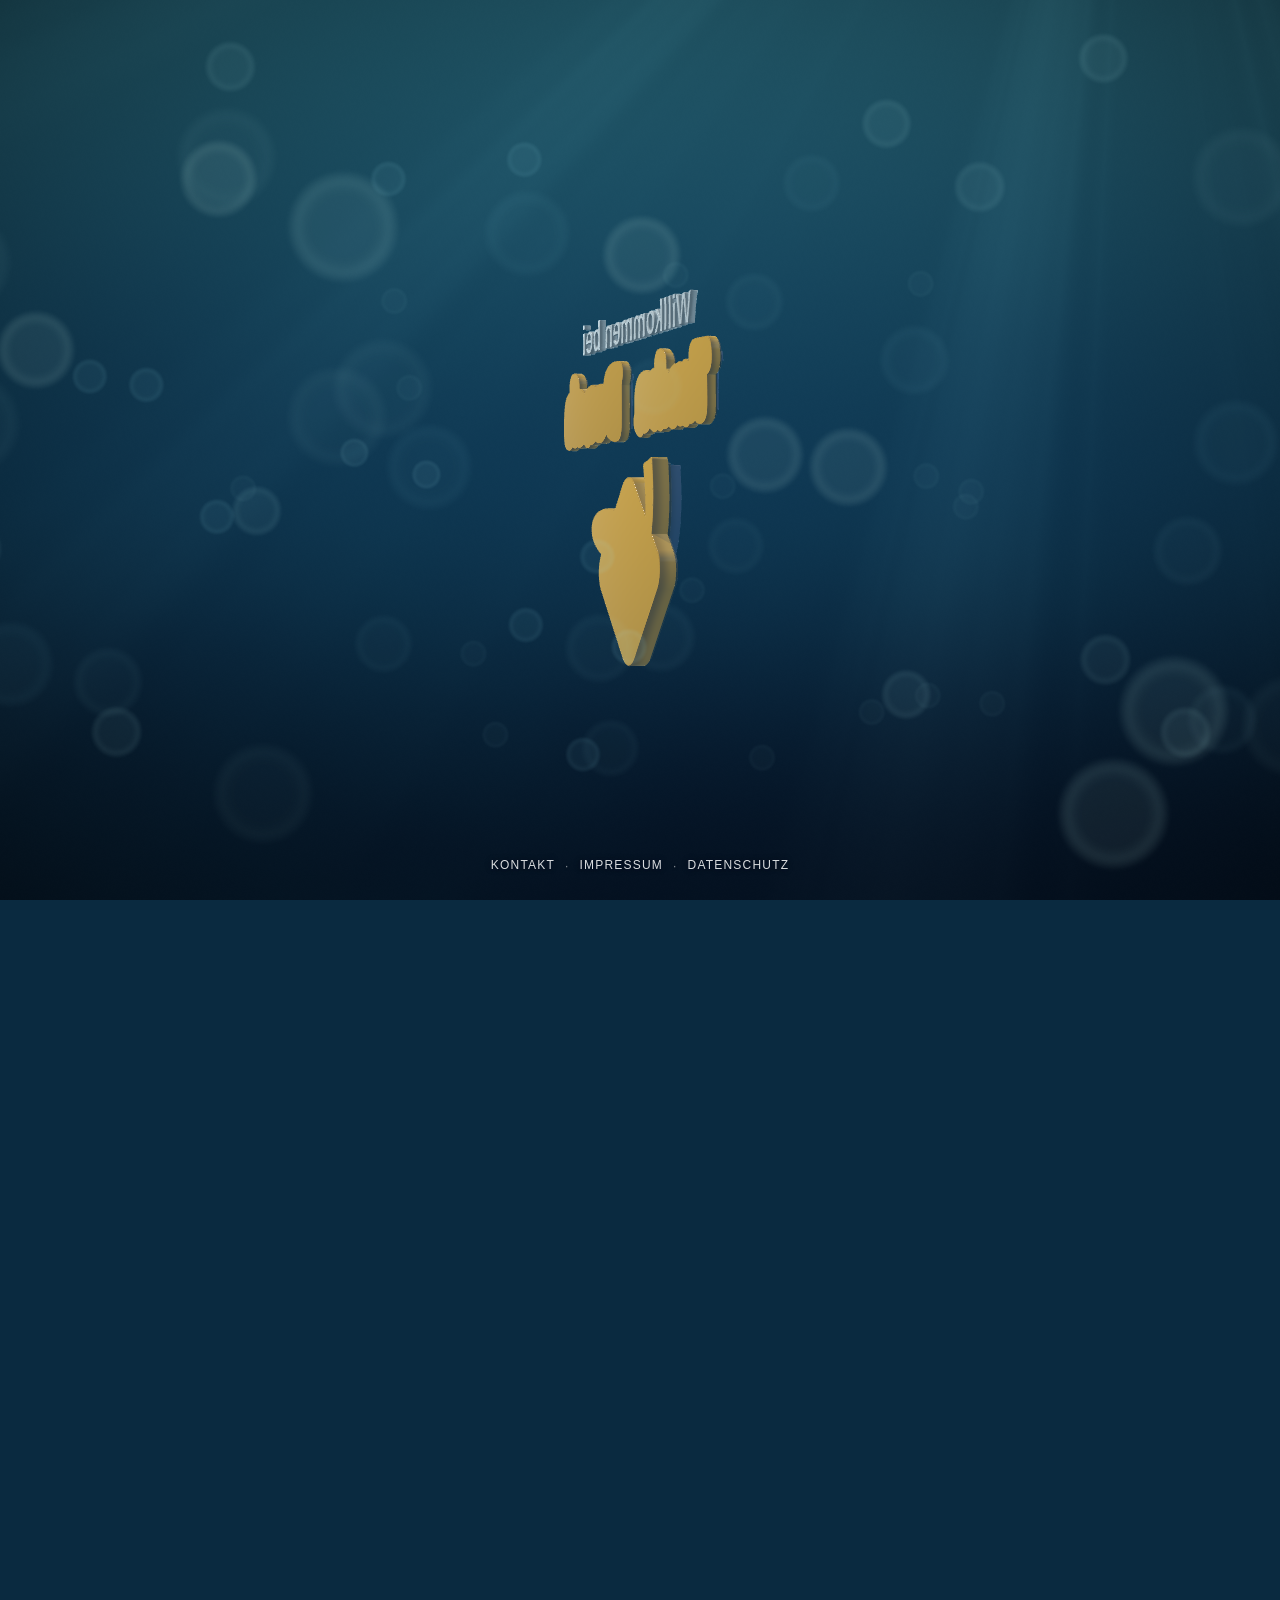
<file: index.html>
<!doctype html>
<html lang="de">
<head>
<meta charset="UTF-8">
<meta name="viewport" content="width=device-width, initial-scale=1">
<meta http-equiv="Content-Security-Policy" content="default-src 'none'; script-src 'self'; style-src 'self'; img-src 'self' data:; connect-src 'self'; base-uri 'none'; form-action 'none'">
<meta name="description" content="Tundra Beach – unter Wasser: die Bildmarke in 3D und vier Blasen mit Wasserstand, Wetter, Kalender und Kontakt.">
<link rel="icon" type="image/svg+xml" href="web_bildmarke_tundra-beach.svg">
<title>Tundra Beach</title>
<link rel="stylesheet" href="marke.css">
</head>
<body>

  <!-- Im Untermenü: Pfeil nach oben, zurück zur Startseite -->
  <button class="zurueck" id="zurueck" type="button" hidden><span aria-hidden="true">←</span> Zurück zur Startseite</button>

  <main class="tour" id="tour">
    <div class="buehne">
      <h1 class="titel" id="titel"><span>Willkommen bei</span><strong>Tundra Beach</strong></h1>

      <!-- Ohne WebGL bleibt die flache Bildmarke stehen. Mit WebGL schwebt sie als 3D-Körper im Wasser. -->
      <img class="flach" src="web_marke-gelb_tundra-beach.svg" alt="Bildmarke von Tundra Beach: ein Schild mit einem Kopf, riesiger Nase, Taucherbrille und Schnorchel">
      <canvas class="marke3d" id="marke3d" role="img" aria-label="Tundra Beach unter Wasser: die Bildmarke in 3D. Ziehen dreht sie, Scrollen schaut nach unten: dort schweben die Blasen zu Wasserstand, Wetter, Kalender und Kontakt."></canvas>

      <div class="blasen" id="blasen"></div>
      <p class="spielstand" id="spielstand" aria-hidden="true">Geplatzt: 0</p>
      <button class="runter" id="runter" type="button" tabindex="-1" aria-label="Nach unten scrollen zu den Bereichen">Scroll down <span aria-hidden="true">&darr;</span></button>
      <!-- Menü für die ruhige Variante (reduzierte Bewegung): ohne Flug direkt zu den Bereichen -->
      <nav class="menue" id="menue" aria-label="Bereiche">
        <button type="button" data-ziel="wasserstand">Wasserstand</button>
        <button type="button" data-ziel="wetter">Wetter</button>
        <button type="button" data-ziel="kalender">Kalender</button>
        <button type="button" data-ziel="kontakt">Kontakt</button>
      </nav>
      <button class="nachoben" id="nachoben" type="button" tabindex="-1" aria-label="Nach oben zum Anfang"><span aria-hidden="true">&uarr;</span> To the top</button>
    </div>
  </main>

  <!-- Inhalte als Text: für Screenreader und wenn 3D nicht läuft -->
  <section class="daten" id="daten" aria-label="Inhalte">
    <article id="d-wasserstand"><h2>Wasserstand</h2><div class="zeilen"></div></article>
    <article id="d-wetter"><h2>Wetter in Lienz</h2><div class="zeilen"></div></article>
    <article id="d-kalender"><h2>Kalender und Uhr</h2><div class="zeilen"></div></article>
    <article id="d-kontakt"><h2>Kontakt</h2><div class="zeilen"></div></article>
  </section>

  <nav class="legal-footer" aria-label="Rechtliches">
    <a href="mailto:info@tundra-beach.at">Kontakt</a>
    <span aria-hidden="true">&middot;</span>
    <a href="impressum.html">Impressum</a>
    <span aria-hidden="true">&middot;</span>
    <a href="datenschutz.html">Datenschutz</a>
  </nav>

  <script src="geometrie.js"></script>
  <script src="schrift3d.js"></script>
  <script src="daten.js"></script>
  <script src="symbole.js"></script>
  <script src="marke3d.js" defer></script>
</body>
</html>
</file>
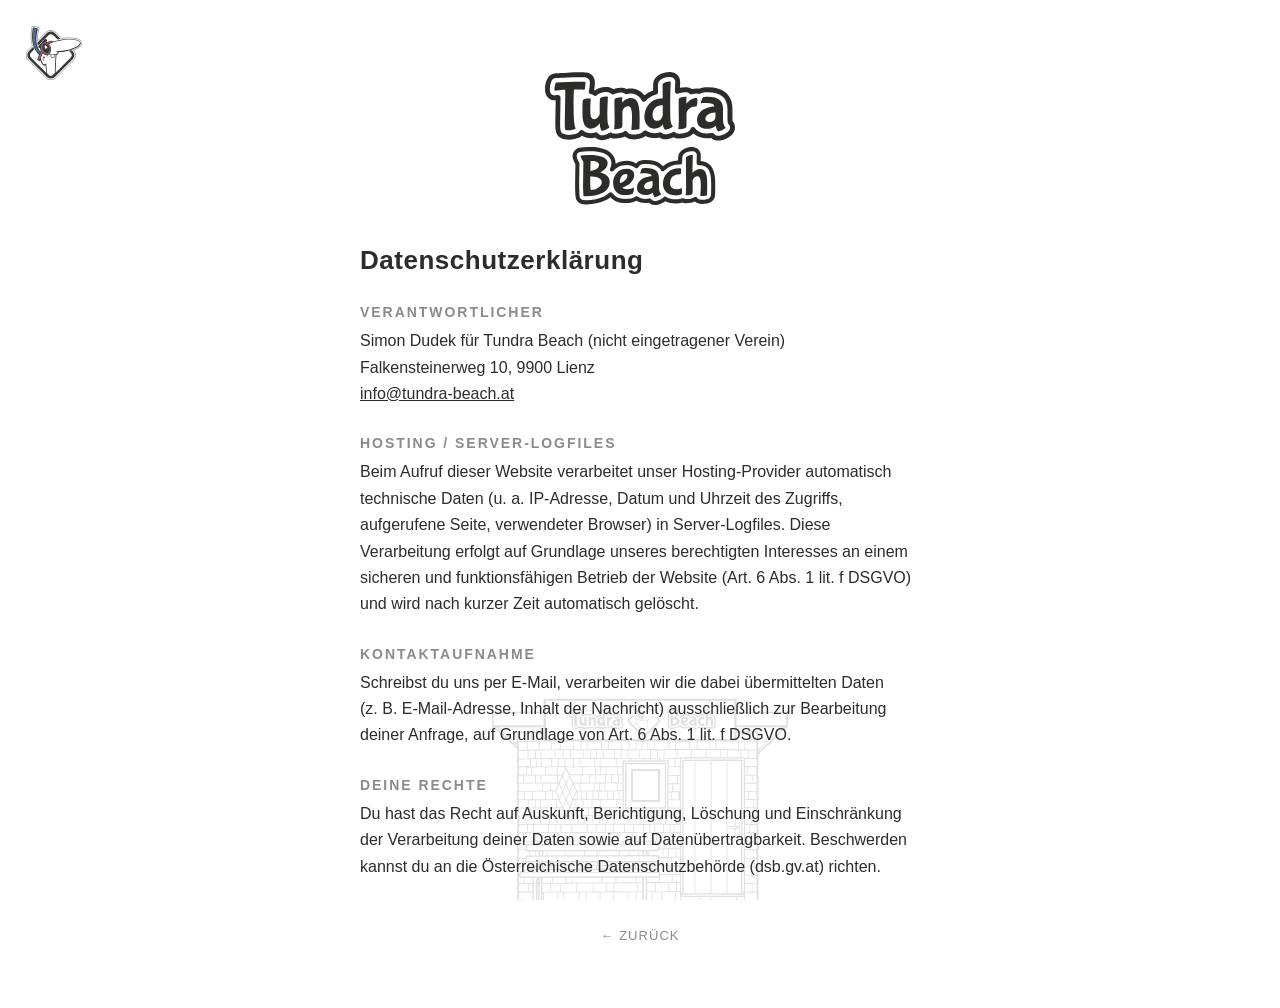
<file: datenschutz.html>
<!doctype html>
<html lang="de">
<head>
<meta charset="UTF-8">
<meta name="viewport" content="width=device-width, initial-scale=1">
<link rel="icon" type="image/svg+xml" href="web_bildmarke_tundra-beach.svg">
<title>Datenschutz — Tundra Beach</title>
<style>
  :root{
    --bg: #ffffff;
    --ink: #2c2c2b;
  }
  *{ box-sizing: border-box; }
  html,body{
    margin:0;
    padding:0;
    background: var(--bg);
    color: var(--ink);
    font-family: -apple-system, BlinkMacSystemFont, "Segoe UI", Roboto, Helvetica, Arial, sans-serif;
  }
  body{
    min-height: 100dvh;
    display:flex;
    flex-direction:column;
    align-items:center;
    padding: clamp(32px, 8vh, 72px) 24px 64px;
    gap: 40px;
  }
  .bg-photo{
    position: fixed;
    inset: 0;
    z-index: 0;
    display:flex;
    align-items:flex-end;
    justify-content:center;
    overflow:hidden;
    pointer-events:none;
  }
  .bg-photo img{
    height: min(24vh, 210px);
    width:auto;
    max-width: 60vw;
    opacity: 0.14;
    transform: translateY(4%);
  }
  .brand-mark{
    position: fixed;
    top: clamp(14px, 3vh, 26px);
    left: clamp(14px, 3vw, 26px);
    z-index: 20;
    display:block;
    width: clamp(38px, 5.6vw, 56px);
    opacity: 0.94;
    transition: opacity .2s ease, transform .2s ease;
  }
  .brand-mark:hover, .brand-mark:focus-visible{
    opacity: 1;
    transform: scale(1.06);
  }
  .brand-mark img{ width:100%; height:auto; display:block; }
  .home-link{ display:block; position:relative; z-index:1; }
  .logo{
    width: min(42vw, 190px);
    height:auto;
    display:block;
  }
  main{
    position: relative;
    z-index: 1;
    width:100%;
    max-width: 560px;
  }
  h1{
    font-size: clamp(20px, 3vw, 26px);
    letter-spacing: 0.02em;
    margin: 0 0 28px;
  }
  h2{
    font-size: clamp(12px, 1.5vw, 14px);
    text-transform: uppercase;
    letter-spacing: 0.14em;
    font-weight: 600;
    opacity: 0.55;
    margin: 28px 0 8px;
  }
  p{
    font-size: clamp(14px, 1.8vw, 16px);
    line-height: 1.65;
    margin: 0;
  }
  a{ color: var(--ink); }
  .back{
    position: relative;
    z-index: 1;
    margin-top: 8px;
    font-size: 13px;
    letter-spacing: 0.08em;
    text-transform: uppercase;
    text-decoration: none;
    opacity: 0.55;
    border-bottom: 1px solid transparent;
    transition: opacity .2s ease, border-color .2s ease;
  }
  .back:hover, .back:focus-visible{
    opacity: 1;
    border-color: currentColor;
  }
</style>
</head>
<body>

  <div class="bg-photo" aria-hidden="true">
    <img src="web_huette_tundra-beach.svg" alt="">
  </div>

  <a class="brand-mark" href="index.html" aria-label="Zur Startseite">
    <img src="web_bildmarke_tundra-beach.svg" alt="Tundra Beach">
  </a>

  <a class="home-link" href="index.html" aria-label="Zur Startseite">
    <img class="logo" src="web_wortmarke_tundra-beach.svg" alt="Tundra Beach">
  </a>

  <main>
    <h1>Datenschutzerkl&auml;rung</h1>

    <h2>Verantwortlicher</h2>
    <p>Simon Dudek f&uuml;r Tundra Beach (nicht eingetragener Verein)<br>
    Falkensteinerweg 10, 9900 Lienz<br>
    <a href="mailto:info@tundra-beach.at">info@tundra-beach.at</a></p>

    <h2>Hosting / Server-Logfiles</h2>
    <p>Beim Aufruf dieser Website verarbeitet unser Hosting-Provider automatisch technische Daten (u.&nbsp;a. IP-Adresse, Datum und Uhrzeit des Zugriffs, aufgerufene Seite, verwendeter Browser) in Server-Logfiles. Diese Verarbeitung erfolgt auf Grundlage unseres berechtigten Interesses an einem sicheren und funktionsf&auml;higen Betrieb der Website (Art.&nbsp;6 Abs.&nbsp;1 lit.&nbsp;f DSGVO) und wird nach kurzer Zeit automatisch gel&ouml;scht.</p>

    <h2>Kontaktaufnahme</h2>
    <p>Schreibst du uns per E-Mail, verarbeiten wir die dabei &uuml;bermittelten Daten (z.&nbsp;B. E-Mail-Adresse, Inhalt der Nachricht) ausschlie&szlig;lich zur Bearbeitung deiner Anfrage, auf Grundlage von Art.&nbsp;6 Abs.&nbsp;1 lit.&nbsp;f DSGVO.</p>

    <h2>Deine Rechte</h2>
    <p>Du hast das Recht auf Auskunft, Berichtigung, L&ouml;schung und Einschr&auml;nkung der Verarbeitung deiner Daten sowie auf Daten&uuml;bertragbarkeit. Beschwerden kannst du an die &Ouml;sterreichische Datenschutzbeh&ouml;rde (dsb.gv.at) richten.</p>
  </main>

  <a class="back" href="index.html">&larr; Zur&uuml;ck</a>

</body>
</html>
</file>
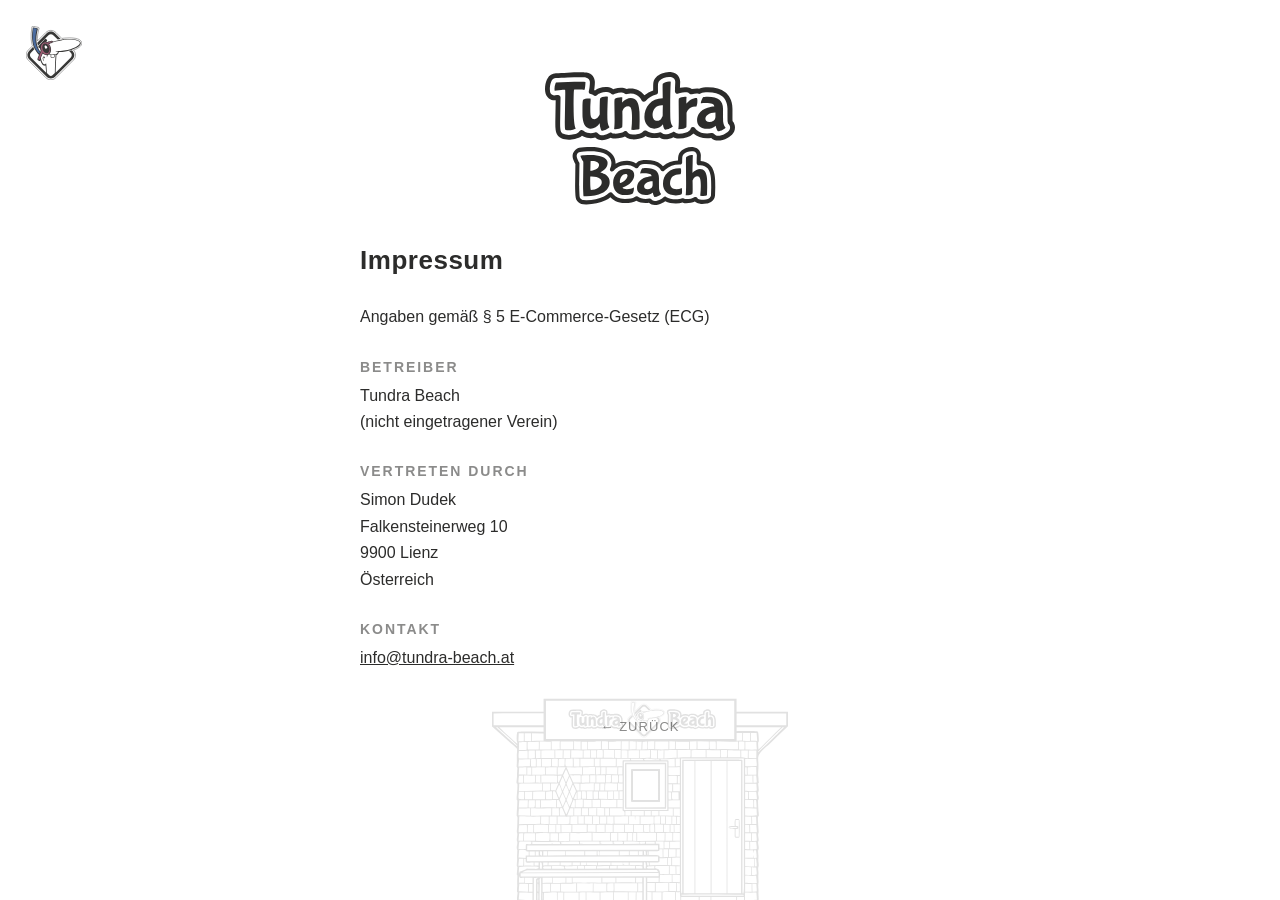
<file: impressum.html>
<!doctype html>
<html lang="de">
<head>
<meta charset="UTF-8">
<meta name="viewport" content="width=device-width, initial-scale=1">
<link rel="icon" type="image/svg+xml" href="web_bildmarke_tundra-beach.svg">
<title>Impressum — Tundra Beach</title>
<style>
  :root{
    --bg: #ffffff;
    --ink: #2c2c2b;
  }
  *{ box-sizing: border-box; }
  html,body{
    margin:0;
    padding:0;
    background: var(--bg);
    color: var(--ink);
    font-family: -apple-system, BlinkMacSystemFont, "Segoe UI", Roboto, Helvetica, Arial, sans-serif;
  }
  body{
    min-height: 100dvh;
    display:flex;
    flex-direction:column;
    align-items:center;
    padding: clamp(32px, 8vh, 72px) 24px 64px;
    gap: 40px;
  }
  .bg-photo{
    position: fixed;
    inset: 0;
    z-index: 0;
    display:flex;
    align-items:flex-end;
    justify-content:center;
    overflow:hidden;
    pointer-events:none;
  }
  .bg-photo img{
    height: min(24vh, 210px);
    width:auto;
    max-width: 60vw;
    opacity: 0.14;
    transform: translateY(4%);
  }
  .brand-mark{
    position: fixed;
    top: clamp(14px, 3vh, 26px);
    left: clamp(14px, 3vw, 26px);
    z-index: 20;
    display:block;
    width: clamp(38px, 5.6vw, 56px);
    opacity: 0.94;
    transition: opacity .2s ease, transform .2s ease;
  }
  .brand-mark:hover, .brand-mark:focus-visible{
    opacity: 1;
    transform: scale(1.06);
  }
  .brand-mark img{ width:100%; height:auto; display:block; }
  .home-link{ display:block; position:relative; z-index:1; }
  .logo{
    width: min(42vw, 190px);
    height:auto;
    display:block;
  }
  main{
    position: relative;
    z-index: 1;
    width:100%;
    max-width: 560px;
  }
  h1{
    font-size: clamp(20px, 3vw, 26px);
    letter-spacing: 0.02em;
    margin: 0 0 28px;
  }
  h2{
    font-size: clamp(12px, 1.5vw, 14px);
    text-transform: uppercase;
    letter-spacing: 0.14em;
    font-weight: 600;
    opacity: 0.55;
    margin: 28px 0 8px;
  }
  p{
    font-size: clamp(14px, 1.8vw, 16px);
    line-height: 1.65;
    margin: 0;
  }
  a{ color: var(--ink); }
  .back{
    position: relative;
    z-index: 1;
    margin-top: 8px;
    font-size: 13px;
    letter-spacing: 0.08em;
    text-transform: uppercase;
    text-decoration: none;
    opacity: 0.55;
    border-bottom: 1px solid transparent;
    transition: opacity .2s ease, border-color .2s ease;
  }
  .back:hover, .back:focus-visible{
    opacity: 1;
    border-color: currentColor;
  }
</style>
</head>
<body>

  <div class="bg-photo" aria-hidden="true">
    <img src="web_huette_tundra-beach.svg" alt="">
  </div>

  <a class="brand-mark" href="index.html" aria-label="Zur Startseite">
    <img src="web_bildmarke_tundra-beach.svg" alt="Tundra Beach">
  </a>

  <a class="home-link" href="index.html" aria-label="Zur Startseite">
    <img class="logo" src="web_wortmarke_tundra-beach.svg" alt="Tundra Beach">
  </a>

  <main>
    <h1>Impressum</h1>
    <p>Angaben gem&auml;&szlig; &sect; 5 E-Commerce-Gesetz (ECG)</p>

    <h2>Betreiber</h2>
    <p>Tundra Beach<br>(nicht eingetragener Verein)</p>

    <h2>Vertreten durch</h2>
    <p>Simon Dudek<br>Falkensteinerweg 10<br>9900 Lienz<br>&Ouml;sterreich</p>

    <h2>Kontakt</h2>
    <p><a href="mailto:info@tundra-beach.at">info@tundra-beach.at</a></p>
  </main>

  <a class="back" href="index.html">&larr; Zur&uuml;ck</a>

</body>
</html>
</file>
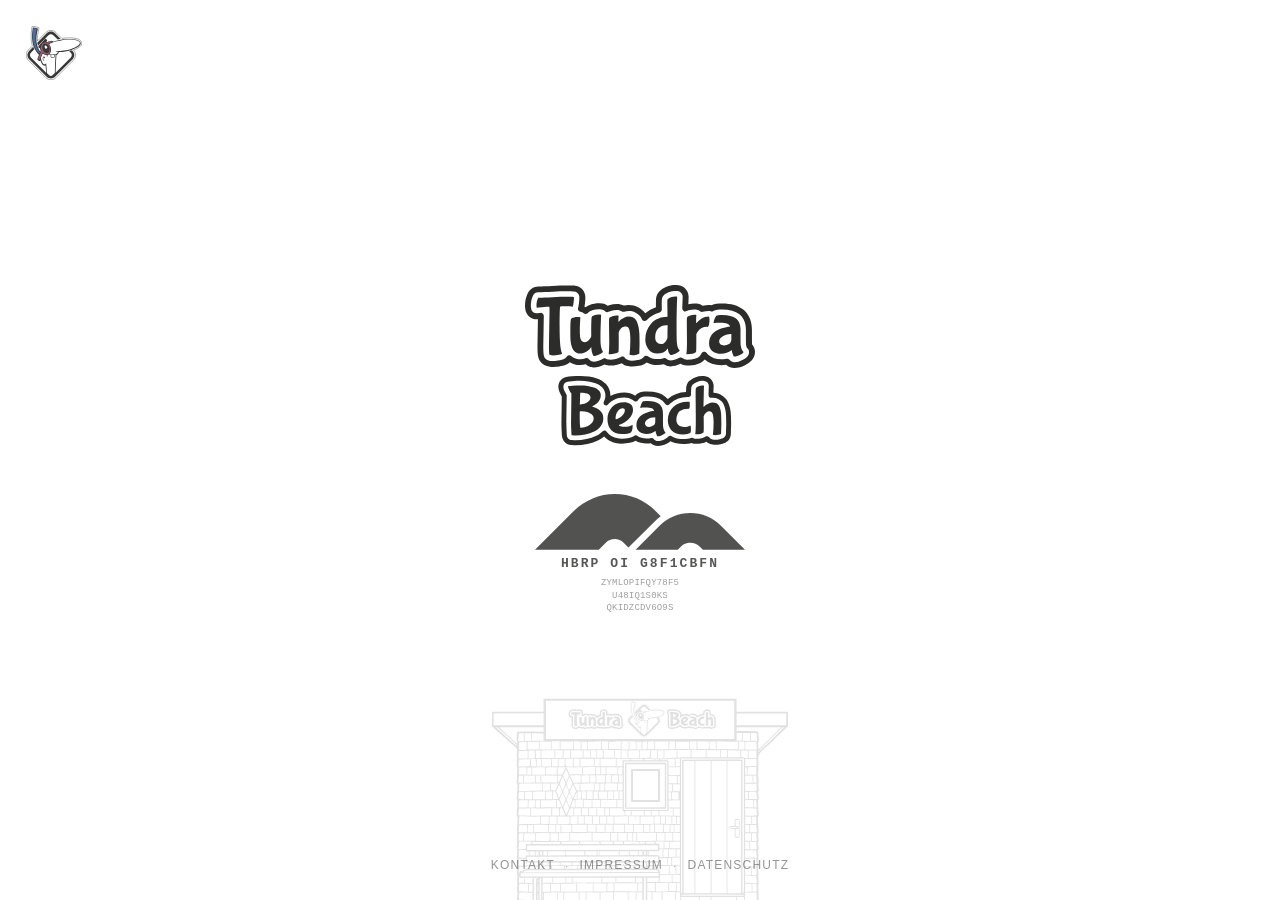
<file: wip.html>
<!doctype html>
<html lang="de">
<head>
<meta charset="UTF-8">
<meta name="viewport" content="width=device-width, initial-scale=1">
<link rel="icon" type="image/svg+xml" href="web_bildmarke_tundra-beach.svg">
<title>Tundra Beach — Work in Progress</title>
<script>
  try{
    if (sessionStorage.getItem('tbIntroSeen')) {
      document.documentElement.classList.add('skip-intro');
    } else {
      sessionStorage.setItem('tbIntroSeen', '1');
    }
  }catch(e){}
</script>
<style>
  :root{
    --bg: #ffffff;
    --ink: #2c2c2b;
  }
  *{ box-sizing: border-box; }
  html,body{
    margin:0;
    padding:0;
    height:100%;
    background: var(--bg);
    color: var(--ink);
    font-family: -apple-system, BlinkMacSystemFont, "Segoe UI", Roboto, Helvetica, Arial, sans-serif;
    overflow-x: hidden;
  }

  /* ---------- Background illustration ---------- */
  .bg-photo{
    position: fixed;
    inset: 0;
    z-index: 0;
    display:flex;
    align-items:flex-end;
    justify-content:center;
    overflow:hidden;
    pointer-events:none;
  }
  .bg-photo img{
    height: min(24vh, 210px);
    width:auto;
    max-width: 60vw;
    opacity: 0.14;
    transform: translateY(4%);
  }

  /* ---------- Brand mark, fixed top-left ---------- */
  .brand-mark{
    position: fixed;
    top: clamp(14px, 3vh, 26px);
    left: clamp(14px, 3vw, 26px);
    z-index: 20;
    display:block;
    width: clamp(38px, 5.6vw, 56px);
    opacity: 0;
    animation: brandReveal .6s ease forwards;
    animation-delay: 1.5s;
    transition: transform .2s ease, opacity .2s ease;
  }
  .brand-mark:hover,
  .brand-mark:focus-visible{
    opacity: 1;
    transform: scale(1.06);
  }
  .brand-mark img{
    width:100%;
    height:auto;
    display:block;
  }
  @keyframes brandReveal{ to{ opacity: .94; } }

  /* ---------- Intro ---------- */
  #intro{
    position: fixed;
    inset: 0;
    z-index: 50;
    background: var(--bg);
    display:flex;
    align-items:center;
    justify-content:center;
    animation: introOut .5s ease forwards;
    animation-delay: 1.5s;
  }

  @keyframes introOut{
    to{ opacity: 0; visibility: hidden; }
  }

  .intro-mark{
    position:absolute;
    height:auto;
    opacity:0;
    transform-origin: 50% 50%;
  }
  .intro-wort{
    width: min(64vw, 400px);
    animation: introWortKF 1.5s ease-in-out 1 both;
  }
  .intro-bild{
    width: min(54vw, 340px);
    animation: introBildKF 1.5s ease-in-out 1 both;
  }

  @keyframes introWortKF{
    0%   { opacity:0; transform:scale(.82); }
    14%  { opacity:0; transform:scale(.82); }
    20%  { opacity:1; transform:scale(1.08); }
    26%  { opacity:1; transform:scale(1); }
    50%  { opacity:1; transform:scale(1); }
    58%  { opacity:0; transform:scale(1); }
    100% { opacity:0; transform:scale(1); }
  }
  @keyframes introBildKF{
    0%   { opacity:0; transform:scale(.82); }
    58%  { opacity:0; transform:scale(.82); }
    64%  { opacity:1; transform:scale(1.1); }
    70%  { opacity:1; transform:scale(1); }
    85%  { opacity:1; transform:scale(1); }
    100% { opacity:0; transform:scale(7); }
  }

  .flash{
    position:fixed;
    inset:0;
    background:#fff;
    z-index: 51;
    pointer-events:none;
    opacity:0;
  }
  .flash-1{ animation: flash1KF 1.5s ease-out 1 both; }
  .flash-2{ animation: flash2KF 1.5s ease-out 1 both; }
  .flash-3{ animation: flash3KF 1.5s ease-out 1 both; }

  @keyframes flash1KF{
    0%   { opacity:0; }
    14%  { opacity:0; }
    17%  { opacity:.85; }
    21%  { opacity:0; }
    100% { opacity:0; }
  }
  @keyframes flash2KF{
    0%   { opacity:0; }
    57%  { opacity:0; }
    59%  { opacity:.85; }
    63%  { opacity:0; }
    100% { opacity:0; }
  }
  @keyframes flash3KF{
    0%   { opacity:0; }
    87%  { opacity:0; }
    90%  { opacity:.85; }
    94%  { opacity:0; }
    100% { opacity:0; }
  }

  @media (prefers-reduced-motion: reduce){
    #intro{ display:none; }
    .intro-mark,
    .flash{ animation: none !important; }
  }
  html.skip-intro #intro{ display:none; }
  html.skip-intro .intro-mark,
  html.skip-intro .flash{ animation: none !important; }

  /* ---------- Main (post-intro) ---------- */
  body{
    min-height:100dvh;
    display:flex;
    flex-direction:column;
    align-items:center;
    justify-content:center;
    gap: clamp(28px, 6vh, 56px);
    padding: 24px;
  }
  #main{
    position: relative;
    z-index: 1;
    display:flex;
    flex-direction:column;
    align-items:center;
    gap: clamp(26px, 5.5vh, 48px);
    opacity: 0;
    transform: translateY(12px);
    animation: mainReveal .7s ease forwards;
    animation-delay: 1.5s;
  }
  @keyframes mainReveal{
    to{ opacity: 1; transform: translateY(0); }
  }

  .logo{
    width: min(48vw, 230px);
    height:auto;
    display:block;
  }

  .status{
    display:flex;
    flex-direction:column;
    align-items:center;
    gap: 6px;
  }
  .wave-scene{
    position: relative;
    width: clamp(150px, 20vw, 210px);
    aspect-ratio: 1040 / 276.33;
    color: var(--ink);
  }
  .wave-scene svg{
    width: 100%;
    height: 100%;
    display: block;
    animation: waveWipe 5s ease-in-out infinite;
  }
  .wave-scene path{ fill: currentColor; opacity: 0.82; }
  @keyframes waveWipe{
    0%   { clip-path: inset(0 100% 0 0); }
    45%  { clip-path: inset(0 0% 0 0); }
    55%  { clip-path: inset(0 0% 0 0); }
    100% { clip-path: inset(0 0% 0 100%); }
  }

  @media (prefers-reduced-motion: reduce){
    .wave-scene svg{ animation: none; clip-path: none; }
  }

  .label{
    font-family: "SFMono-Regular", Consolas, "Liberation Mono", Menlo, monospace;
    font-size: clamp(11px, 1.4vw, 13px);
    letter-spacing: 0.16em;
    font-weight: 700;
    color: var(--ink);
    opacity: 0.8;
    white-space: nowrap;
  }
  .label::before{
    content: "HBRP OI G8F1CBFN";
    animation: labelDecode 12s steps(1) infinite;
  }
  @keyframes labelDecode{
    0%   { content: "HBRP OI G8F1CBFN"; }
    3%   { content: "O6B9 M8 0O2RAK1V"; }
    6%   { content: "RJNV GF YGWWQC38"; }
    8%   { content: "HYF9 SX MECOSFOG"; }
    11%  { content: "YR3X KX WNREK8PK"; }
    14%  { content: "3YR9 OU DOCUZREN"; }
    17%  { content: "UN5Z 3J QIP98Q1Z"; }
    19%  { content: "XOI6 5F DHJK1EYY"; }
    22%  { content: "37Q9 AH 8RVHS1K3"; }
    25%  { content: "WOAQ 6L 6GT6MJXK"; }
    27%  { content: "WORK 87 AU5BHXTP"; }
    29%  { content: "WORK ID PFF5E8II"; }
    31%  { content: "WORK IN P49KQ71N"; }
    33%  { content: "WORK IN PRO8MTZX"; }
    35%  { content: "WORK IN PROG272H"; }
    37%  { content: "WORK IN PROGREPO"; }
    39%  { content: "WORK IN PROGRESS"; }
    83%  { content: "WORK IN PROGRESS"; }
    85%  { content: "WORK IN PROGREPO"; }
    87%  { content: "WORK IN PROG272H"; }
    89%  { content: "WORK IN PRO8MTZX"; }
    91%  { content: "WORK IN P49KQ71N"; }
    93%  { content: "WORK ID PFF5E8II"; }
    95%  { content: "WORK 87 AU5BHXTP"; }
    97%  { content: "WOAQ 6L 6GT6MJXK"; }
    100% { content: "HBRP OI G8F1CBFN"; }
  }
  @media (prefers-reduced-motion: reduce){
    .label::before{ animation:none; content: "WORK IN PROGRESS"; }
  }

  .hacker-block{
    width: clamp(96px, 13vw, 132px);
    font-family: "SFMono-Regular", Consolas, "Liberation Mono", Menlo, monospace;
    font-size: clamp(7px, 0.95vw, 9px);
    font-weight: 400;
    letter-spacing: 0.02em;
    line-height: 1.4;
    color: var(--ink);
    opacity: 0.45;
    text-align: center;
  }
  .hbline{ white-space: nowrap; overflow: hidden; }
  .hbline1::before{ content:"ZYMLOPIFQY78F5"; animation: hbLine1 1.6s steps(1) infinite; }
  .hbline2::before{ content:"U48IQ1S0KS"; animation: hbLine2 1.3s steps(1) infinite; }
  .hbline3::before{ content:"QKIDZCDV6O9S"; animation: hbLine3 1.9s steps(1) infinite; }

  @keyframes hbLine1{
    0%   { content:"ZYMLOPIFQY78F5"; }
    10%  { content:"M0NXYNJ3LVF7F4"; }
    20%  { content:"UZCR9A1NX8F37M"; }
    30%  { content:"3DWINK2L6LCHBK"; }
    40%  { content:"40F1FJTAYVI7ZM"; }
    50%  { content:"DN2Q8ZIW4DIJ0H"; }
    60%  { content:"GHJSLL0JN9U5OQ"; }
    70%  { content:"HXLE6SADVNYZVZ"; }
    80%  { content:"Y0X8FLCXZ2OTOT"; }
    90%  { content:"GUNPYS2F20QE6S"; }
    100% { content:"ZYMLOPIFQY78F5"; }
  }
  @keyframes hbLine2{
    0%   { content:"U48IQ1S0KS"; }
    10%  { content:"Y2MYVMWAWS"; }
    20%  { content:"MKQ0O0WZAH"; }
    30%  { content:"68MA7TK62N"; }
    40%  { content:"Q0397SMBGT"; }
    50%  { content:"ECD0TX9SMG"; }
    60%  { content:"ZZLQ3VII2Y"; }
    70%  { content:"09LXQNR3YL"; }
    80%  { content:"44KE8P37AH"; }
    90%  { content:"V5EVA8RAU0"; }
    100% { content:"U48IQ1S0KS"; }
  }
  @keyframes hbLine3{
    0%   { content:"QKIDZCDV6O9S"; }
    10%  { content:"K2D0OMH5KRRX"; }
    20%  { content:"E9M9LW8FHIIJ"; }
    30%  { content:"8FC6YKWOKVDV"; }
    40%  { content:"1MTLHJ57AOYG"; }
    50%  { content:"P2FKK2XQUCZB"; }
    60%  { content:"TKIAS9SSH51E"; }
    70%  { content:"CWKUVUCYRO9J"; }
    80%  { content:"BSZ06OL70DNP"; }
    90%  { content:"QKG1ABMILTDQ"; }
    100% { content:"QKIDZCDV6O9S"; }
  }
  @media (prefers-reduced-motion: reduce){
    .hbline1::before,
    .hbline2::before,
    .hbline3::before{ animation:none; }
  }

  .legal-footer{
    position: fixed;
    left: 0;
    right: 0;
    bottom: clamp(14px, 3vh, 28px);
    z-index: 10;
    display:flex;
    justify-content:center;
    align-items:center;
    gap: 10px;
    font-size: clamp(10px, 1.1vw, 12px);
    letter-spacing: 0.1em;
    text-transform: uppercase;
    color: var(--ink);
    opacity: 0.5;
  }
  .legal-footer a{
    color: inherit;
    text-decoration: none;
    border-bottom: 1px solid transparent;
    transition: opacity .2s ease, border-color .2s ease;
  }
  .legal-footer a:hover,
  .legal-footer a:focus-visible{
    opacity: 1;
    border-color: currentColor;
  }
  .legal-footer span{ opacity:0.6; }

  @media (prefers-reduced-motion: reduce){
    #main{ animation:none; opacity: 1; transform:none; }
    .brand-mark{ animation:none; opacity: .94; }
  }
  html.skip-intro #main{ animation:none !important; opacity: 1; transform:none; }
  html.skip-intro .brand-mark{ animation:none !important; opacity: .94; }
</style>
</head>
<body>

  <div class="bg-photo" aria-hidden="true">
    <img src="web_huette_tundra-beach.svg" alt="">
  </div>

  <div id="intro" aria-hidden="true">
    <div class="flash flash-1"></div>
    <div class="flash flash-2"></div>
    <div class="flash flash-3"></div>
    <img class="intro-mark intro-wort" src="web_wortmarke_tundra-beach.svg" alt="">
    <img class="intro-mark intro-bild" src="web_bildmarke_tundra-beach.svg" alt="">
  </div>

  <a class="brand-mark" href="index.html" aria-label="Zur Startseite">
    <img src="web_bildmarke_tundra-beach.svg" alt="Tundra Beach">
  </a>

  <div id="main">
    <img class="logo" src="web_wortmarke_tundra-beach.svg" alt="Tundra Beach">

    <div class="status">
      <div class="wave-scene" aria-hidden="true">
        <svg viewBox="0 0 1040 276.33">
          <path d="M315.83,276.33l34.72-34.72c11.9-11.79,27.6-18.28,44.19-18.28s32.24,6.33,44.24,18.33l23.86,23.87,132.32-132.32c8.67-8.59,17.87-16.48,27.57-23.63l-25.83-25.83C542.9,29.74,471.1,0,394.74,0c-37.7,0-74.45,7.3-109.23,21.69-34.54,14.28-65.56,34.93-92.2,61.33L0,276.33h315.83Z"/>
          <path d="M706.83,276.33l15.17-15.17c9.5-9.42,21.28-15.66,34.05-18.21,4.28-.85,8.68-1.29,13.13-1.29,18.12,0,34.46,6.77,47.27,19.58l15.09,15.09h208.45l-119.3-119.33c-40.46-40.47-94.27-62.76-151.51-62.76-28.26,0-55.8,5.47-81.86,16.25-14.59,6.03-28.34,13.58-41.14,22.56-9.9,6.95-19.23,14.76-27.94,23.39l-119.89,119.89h208.48Z"/>
        </svg>
      </div>
      <div class="label" role="text" aria-label="Work in Progress"></div>
      <div class="hacker-block" aria-hidden="true">
        <div class="hbline hbline1"></div>
        <div class="hbline hbline2"></div>
        <div class="hbline hbline3"></div>
      </div>
    </div>
  </div>

  <div class="legal-footer">
    <a href="mailto:info@tundra-beach.at">Kontakt</a>
    <span aria-hidden="true">&middot;</span>
    <a href="impressum.html">Impressum</a>
    <span aria-hidden="true">&middot;</span>
    <a href="datenschutz.html">Datenschutz</a>
  </div>

</body>
</html>
</file>
<file: marke.css>
:root{
  --ink: #2c2c2b;
  --text: #f2fbff;
  --wasser-oben: #3f8f9c;
  --wasser-mitte: #17566f;
  --wasser-unten: #0a2a40;
}
*{ box-sizing: border-box; }
html, body{ margin: 0; color: var(--text); }
html{ background: var(--wasser-unten); }
html.untermenue{ overflow: hidden; }
body{
  font-family: -apple-system, BlinkMacSystemFont, "Segoe UI", Roboto, Helvetica, Arial, sans-serif;
  background: linear-gradient(180deg, var(--wasser-oben) 0%, var(--wasser-mitte) 42%, var(--wasser-unten) 100%) fixed;
}
img{ display: block; }
button{ font: inherit; color: inherit; }
.nur-leser{ position: absolute; width: 1px; height: 1px; overflow: hidden; clip: rect(0 0 0 0); white-space: nowrap; }

/* Ohne 3D: eine Bildschirmhöhe, flache Bildmarke in der Mitte, darunter die Inhalte als Text */
.tour{ height: 100svh; }
.buehne{ position: sticky; top: 0; height: 100svh; display: grid; place-content: center; justify-items: center; gap: clamp(14px, 3svh, 30px); overflow: hidden; }
.flach{ width: min(60vw, 52svh, 520px); height: auto; filter: drop-shadow(0 18px 24px rgba(0, 20, 40, .35)); }
.titel{ margin: 0; text-align: center; text-shadow: 0 2px 14px rgba(0, 30, 50, .55); }
.titel span{ display: block; font-size: clamp(14px, 1.7vw, 22px); font-weight: 500; letter-spacing: .3em; text-transform: uppercase; opacity: .92; }
.titel strong{ display: block; font-size: clamp(36px, 6.4vw, 84px); font-weight: 700; letter-spacing: .01em; line-height: 1.05; }
.marke3d, .blasen, .nachoben, .runter, .menue, .spielstand{ display: none; }
.daten{ display: grid; gap: 18px; width: min(560px, 92vw); margin: 0 auto; padding: 24px 0 110px; }
.daten article{ background: rgba(255, 255, 255, .92); color: var(--ink); border-radius: 16px; padding: 18px 22px; }
.daten h2{ margin: 0 0 8px; font-size: 1.05rem; }
.daten p{ margin: 4px 0; font-size: .95rem; }
.daten .gross{ font-size: 1.5rem; font-weight: 700; }
.daten .klein{ font-size: .82rem; opacity: .7; }
.daten a{ color: #0d6286; }

/* Mit 3D: Das Canvas füllt den Bildschirm, die Marke schwebt darin. Die Länge der Seite ist die Länge der Reise. */
.ist-3d .tour{ height: 600svh; }
.ist-3d.ruhig .tour{ height: 100svh; }
.ist-3d .flach{ display: none; }
.ist-3d .titel{ position: absolute; width: 1px; height: 1px; padding: 0; overflow: hidden; clip: rect(0 0 0 0); white-space: nowrap; }   /* 3D zeigt den Titel selbst, hier nur für Screenreader */
.ist-3d .daten{ position: absolute; width: 1px; height: 1px; padding: 0; overflow: hidden; clip: rect(0 0 0 0); }
.ist-3d .marke3d{
  display: block; position: absolute; inset: 0; width: 100%; height: 100%;
  cursor: grab; touch-action: pan-y;      /* senkrecht scrollt die Seite, waagrecht dreht die Marke */
  -webkit-tap-highlight-color: transparent; outline: none;
}
.ist-3d .marke3d.zieht{ cursor: grabbing; }

/* Blasen der Bereiche: Name unter der Blase, beim Besuch steht er mit den Inhalten in der Blase (--r = Radius in px, --f = 0 bis 1 Besuch) */
.ist-3d .blasen{ display: block; position: fixed; inset: 0; z-index: 6; pointer-events: none; }
.blase{ position: absolute; left: 0; top: 0; width: 0; height: 0; opacity: 0; --r: 100px; --f: 0; will-change: transform, opacity; }
.blase-name{
  position: absolute; left: 0; top: calc(var(--r) * (1.08 - 1.3 * var(--f)) + 8px * (1 - var(--f))); transform: translateX(-50%);
  padding: 6px 14px 7px; border-radius: 16px; text-align: center; white-space: nowrap; cursor: pointer; pointer-events: none; color: #fff;
  border: 1px solid rgba(255, 255, 255, calc(.5 * (1 - var(--f)))); background: rgba(6, 42, 68, calc(.45 * (1 - var(--f))));
  -webkit-backdrop-filter: blur(8px); backdrop-filter: blur(8px); text-shadow: 0 1px 8px rgba(0, 30, 50, .6);
  transition: background-color .25s ease, border-color .25s ease;
}
.blase.nutzbar .blase-name{ pointer-events: auto; }
.blase.offen .blase-name{ pointer-events: none; backdrop-filter: none; -webkit-backdrop-filter: none; }
.blase-name > span{ display: block; font-size: calc(15px + var(--f) * (min(var(--r) * .085, 30px) - 15px)); font-weight: 650; letter-spacing: .01em; }
.blase:not(.offen) .blase-name:hover, .blase-name:focus-visible{ background: rgba(255, 255, 255, .22); border-color: #fff; outline: none; }
.blase-info{
  position: absolute; left: calc(var(--r) * -.7); top: calc(var(--r) * .02); width: calc(var(--r) * 1.4); text-align: center; color: #fff;
  font-size: clamp(12px, calc(var(--r) * .062), 19px); line-height: 1.35; text-shadow: 0 1px 8px rgba(0, 30, 50, .65); pointer-events: none;
}
.blase-info p{ margin: .22em 0; opacity: 0; transform: translateY(10px); transition: opacity 1s ease, transform 1s cubic-bezier(.2, .8, .2, 1); }
.blase-info p:nth-child(2){ transition-delay: .14s; } .blase-info p:nth-child(3){ transition-delay: .28s; } .blase-info p:nth-child(4){ transition-delay: .42s; }
.blase-info p:nth-child(5){ transition-delay: .56s; } .blase-info p:nth-child(6){ transition-delay: .7s; } .blase-info p:nth-child(7){ transition-delay: .84s; }
.blase:not(.offen) .blase-info p{ transition-delay: 0s; transition-duration: .4s; }
.blase.offen .blase-info p{ opacity: 1; transform: none; }
.blase.offen .blase-info .klein{ opacity: .7; }
.blase-info .gross{ font-size: 2.1em; font-weight: 700; line-height: 1.1; letter-spacing: .01em; margin-bottom: .3em; }
.blase-info .gross.lang{ font-size: 1.2em; }
.blase-info .klein{ font-family: "SFMono-Regular", Consolas, "Liberation Mono", Menlo, monospace; font-size: .8em; letter-spacing: .03em; }
.blase-info a{ color: #fff; text-decoration: underline; text-underline-offset: 3px; text-decoration-thickness: 1px; }
.blase.offen .blase-info a{ pointer-events: auto; }
.ist-3d .marke3d.ueber-blase{ cursor: pointer; }

/* Ganz unten: zurück nach oben */
.ist-3d .nachoben{
  display: block; position: fixed; z-index: 7; left: 50%; bottom: clamp(52px, 9svh, 84px);
  padding: 11px 22px 12px; border-radius: 999px; cursor: pointer; white-space: nowrap;
  border: 1px solid rgba(255, 255, 255, .55); background: rgba(6, 42, 68, .5);
  -webkit-backdrop-filter: blur(8px); backdrop-filter: blur(8px); box-shadow: 0 8px 24px rgba(0, 20, 40, .35);
  font-size: clamp(15px, 1.5vw, 18px); font-weight: 600; letter-spacing: .02em;
  opacity: 0; transform: translate(-50%, 14px); pointer-events: none; transition: opacity .8s ease, transform 1s cubic-bezier(.2, .8, .2, 1), background .25s ease;
}
.ist-3d .nachoben.da{ opacity: 1; transform: translate(-50%, 0); pointer-events: auto; }
.ist-3d.ruhig .nachoben{ display: none; }
.nachoben span{ display: inline-block; margin-right: 6px; transition: transform .3s ease; }
.nachoben:hover span{ transform: translateY(-4px); }
.nachoben:hover, .nachoben:focus-visible{ background: rgba(255, 255, 255, .24); outline: none; }

/* Untermenü: Pfeil und Weg zurück oben */
.zurueck{
  position: fixed; z-index: 10; top: clamp(14px, 2.6vw, 28px); left: 50%;
  padding: 10px 20px 11px; border-radius: 999px; cursor: pointer; white-space: nowrap;
  border: 1px solid rgba(255, 255, 255, .55); background: rgba(6, 42, 68, .55);
  -webkit-backdrop-filter: blur(8px); backdrop-filter: blur(8px); box-shadow: 0 8px 24px rgba(0, 20, 40, .35);
  font-size: clamp(14px, 1.4vw, 17px); font-weight: 600; letter-spacing: .01em;
  opacity: 0; transform: translate(-50%, -14px); pointer-events: none;
  transition: opacity .6s ease .5s, transform .8s cubic-bezier(.2, .8, .2, 1) .5s, background .25s ease;
}
.zurueck[hidden]{ display: none; }
.zurueck span{ display: inline-block; margin-right: 6px; transition: transform .3s ease; }
.zurueck:hover span{ transform: translateX(-4px); }
.zurueck:hover, .zurueck:focus-visible{ background: rgba(255, 255, 255, .24); outline: none; }
.untermenue .zurueck{ opacity: 1; transform: translate(-50%, 0); pointer-events: auto; }

/* Scroll down: unten in der Mitte, fährt beim Klick automatisch nach unten */
.ist-3d .runter{
  display: block; position: fixed; z-index: 7; left: 50%; bottom: clamp(52px, 9svh, 84px);
  padding: 10px 22px 11px; border-radius: 999px; cursor: pointer; white-space: nowrap;
  border: 1px solid rgba(255, 255, 255, .55); background: rgba(6, 42, 68, .45);
  -webkit-backdrop-filter: blur(8px); backdrop-filter: blur(8px); box-shadow: 0 8px 24px rgba(0, 20, 40, .3);
  font-size: clamp(14px, 1.4vw, 17px); font-weight: 600; letter-spacing: .04em;
  opacity: 0; transform: translate(-50%, 10px); pointer-events: none; transition: opacity 1.2s ease, transform 1.2s cubic-bezier(.2, .8, .2, 1), background .25s ease;
}
.ist-3d .runter.da{ opacity: 1; transform: translate(-50%, 0); pointer-events: auto; }
.ist-3d.ruhig .runter{ display: none; }
.runter span{ display: inline-block; margin-left: 6px; animation: wippen 2.2s ease-in-out infinite; }
@keyframes wippen{ 50%{ transform: translateY(5px); } }
.runter:hover, .runter:focus-visible{ background: rgba(255, 255, 255, .24); outline: none; }

/* Spielstand: Platzblasen anklicken */
.ist-3d .spielstand{
  display: block; position: fixed; z-index: 9; top: clamp(14px, 2.6vw, 28px); right: clamp(14px, 2.6vw, 28px); margin: 0;
  padding: 8px 16px 9px; border-radius: 999px; border: 1px solid rgba(255, 255, 255, .5); background: rgba(6, 42, 68, .5);
  -webkit-backdrop-filter: blur(8px); backdrop-filter: blur(8px); box-shadow: 0 8px 24px rgba(0, 20, 40, .3);
  font-size: clamp(13px, 1.3vw, 16px); font-weight: 600; letter-spacing: .02em; opacity: 0; pointer-events: none; transition: opacity .6s ease;
}
.ist-3d .spielstand.da{ opacity: 1; }
.ist-3d.ruhig .spielstand{ display: none; }
.spielstand.puls{ animation: puls-stand .5s ease; }
@keyframes puls-stand{ 30%{ transform: scale(1.12); } }

/* Menü für die ruhige Variante */
.ist-3d.ruhig .menue{ display: flex; position: absolute; left: 0; right: 0; bottom: clamp(52px, 9svh, 84px); justify-content: center; gap: 10px; flex-wrap: wrap; padding: 0 12px; }
.menue[hidden]{ display: none !important; }
.menue button{ padding: 9px 16px; border-radius: 999px; border: 1px solid rgba(255, 255, 255, .55); background: rgba(6, 42, 68, .5); cursor: pointer; font-weight: 600; font-size: 15px; }
.menue button:hover, .menue button:focus-visible{ background: rgba(255, 255, 255, .22); outline: none; }

.legal-footer{
  position: fixed; left: 0; right: 0; bottom: clamp(14px, 3vh, 28px); z-index: 5;
  display: flex; justify-content: center; align-items: center; gap: 10px;
  font-size: clamp(10px, 1.1vw, 12px); letter-spacing: .1em; text-transform: uppercase;
  color: #fff; opacity: .85; text-shadow: 0 0 6px rgba(0, 20, 40, .9), 0 1px 3px rgba(0, 20, 40, .8);
}
.legal-footer a{ color: inherit; text-decoration: none; border-bottom: 1px solid transparent; transition: border-color .2s ease; }
.legal-footer a:hover, .legal-footer a:focus-visible{ border-color: currentColor; }
.legal-footer span{ opacity: .6; }

@media (prefers-reduced-motion: reduce){
  .runter span{ animation: none; }
  .spielstand.puls{ animation: none; }
  .blase-info p{ transition: none; }
  .zurueck{ transition: none; }
}
</file>
